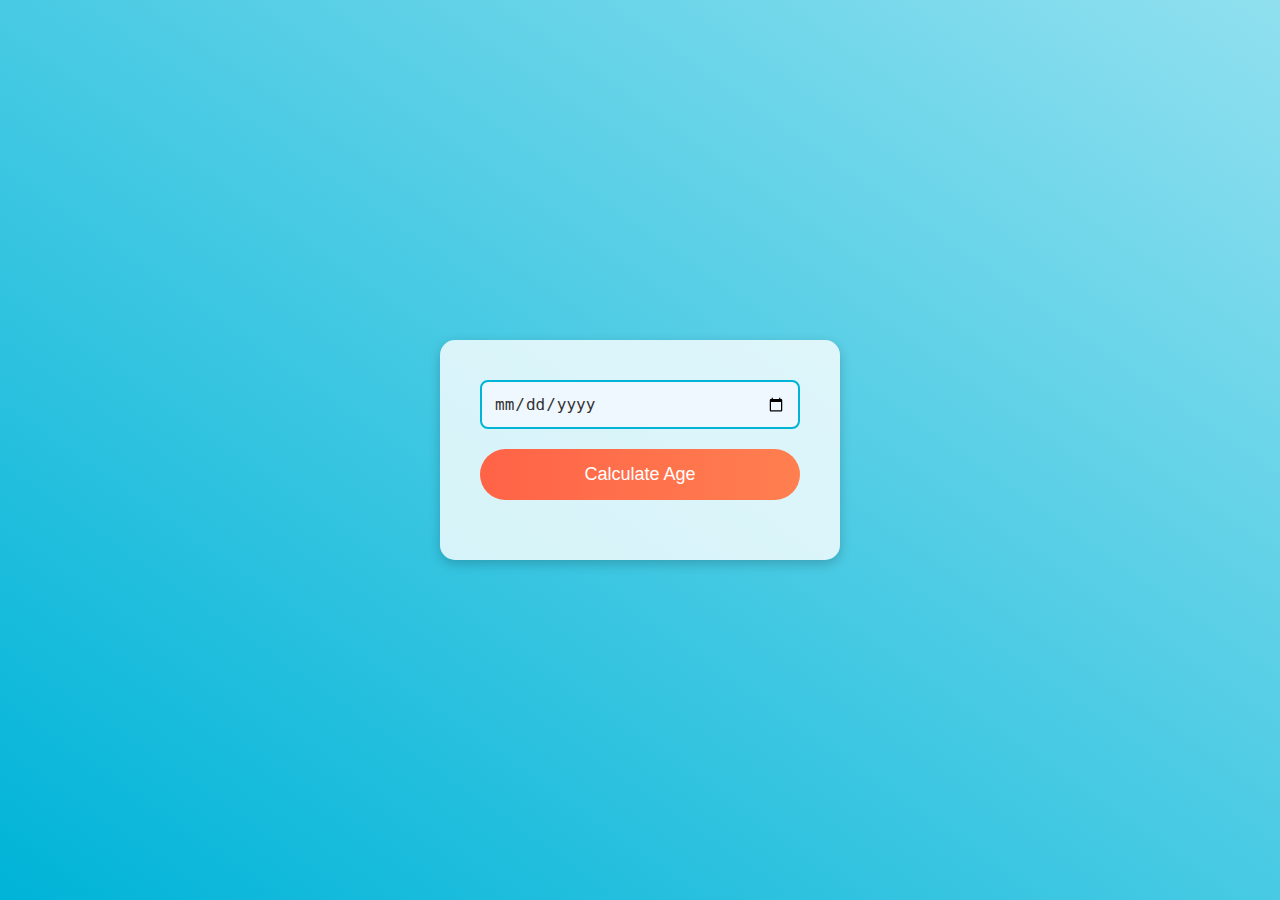
<file: Age-Calculator/index.html>
<!DOCTYPE html>
<html lang="en">
<head>
    <meta charset="UTF-8">
    <meta name="viewport" content="width=device-width, initial-scale=1.0">
    <title>Document</title>
    <link rel="stylesheet" href="style.css">
</head>
<body>
    <div class="container">
        <input type="date" id="input">
        <button id="btn">Calculate Age</button>
        <h1 id="message"></h1>
    </div>
    <script src="script.js"></script>
</body>
</html>
</file>
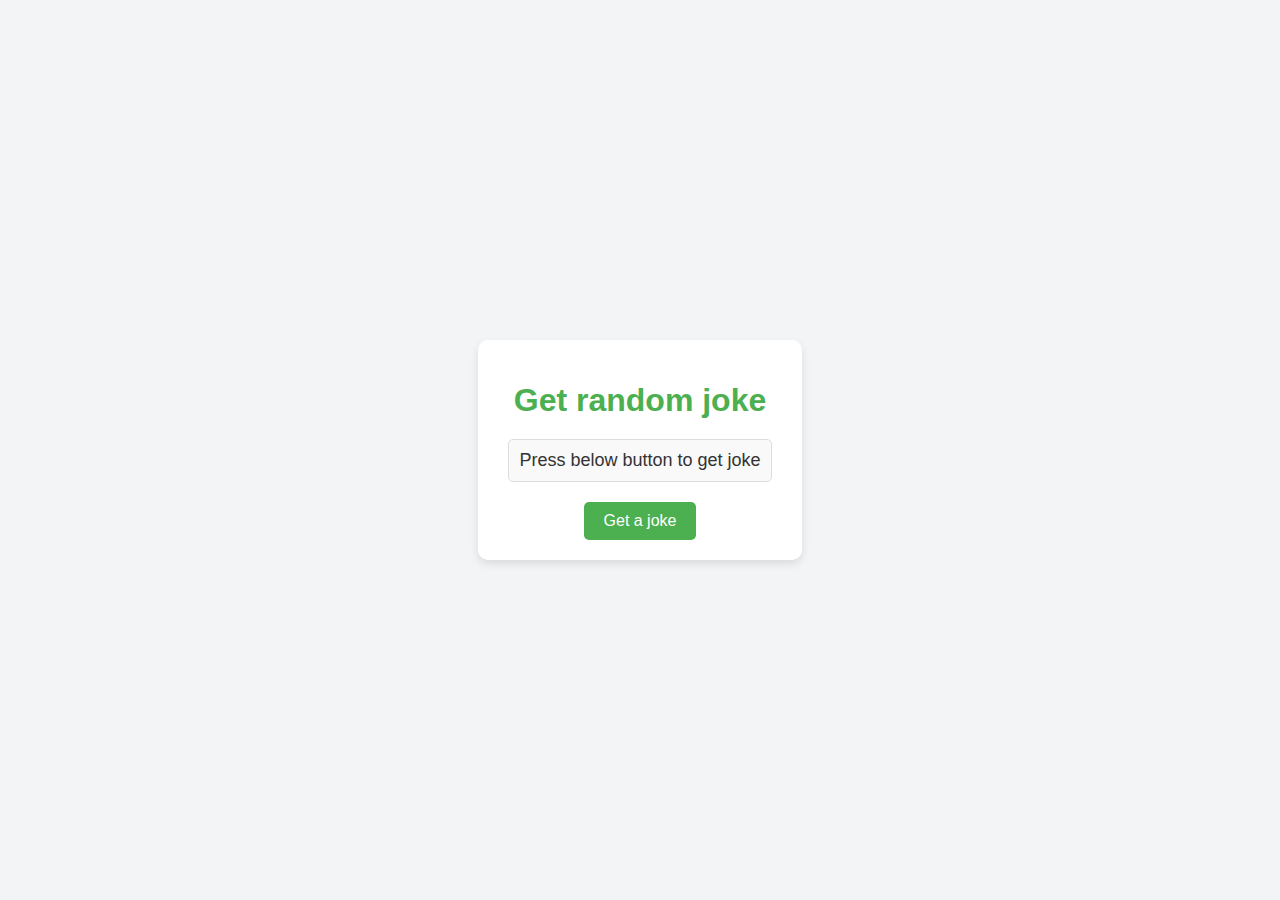
<file: jokeGenerator/index.html>
<!DOCTYPE html>
<html lang="en">
<head>
    <meta charset="UTF-8">
    <meta name="viewport" content="width=device-width, initial-scale=1.0">
    <title>Document</title>
    <link rel="stylesheet" href="style.css">
</head>
<body>
    <div class="container">
        <h1>Get random joke</h1>
        <p id="joke">Press below button to get joke</p>
        <button id="btn">Get a joke</button>
    </div>
    <script src="script.js"></script>
</body>
</html>
</file>
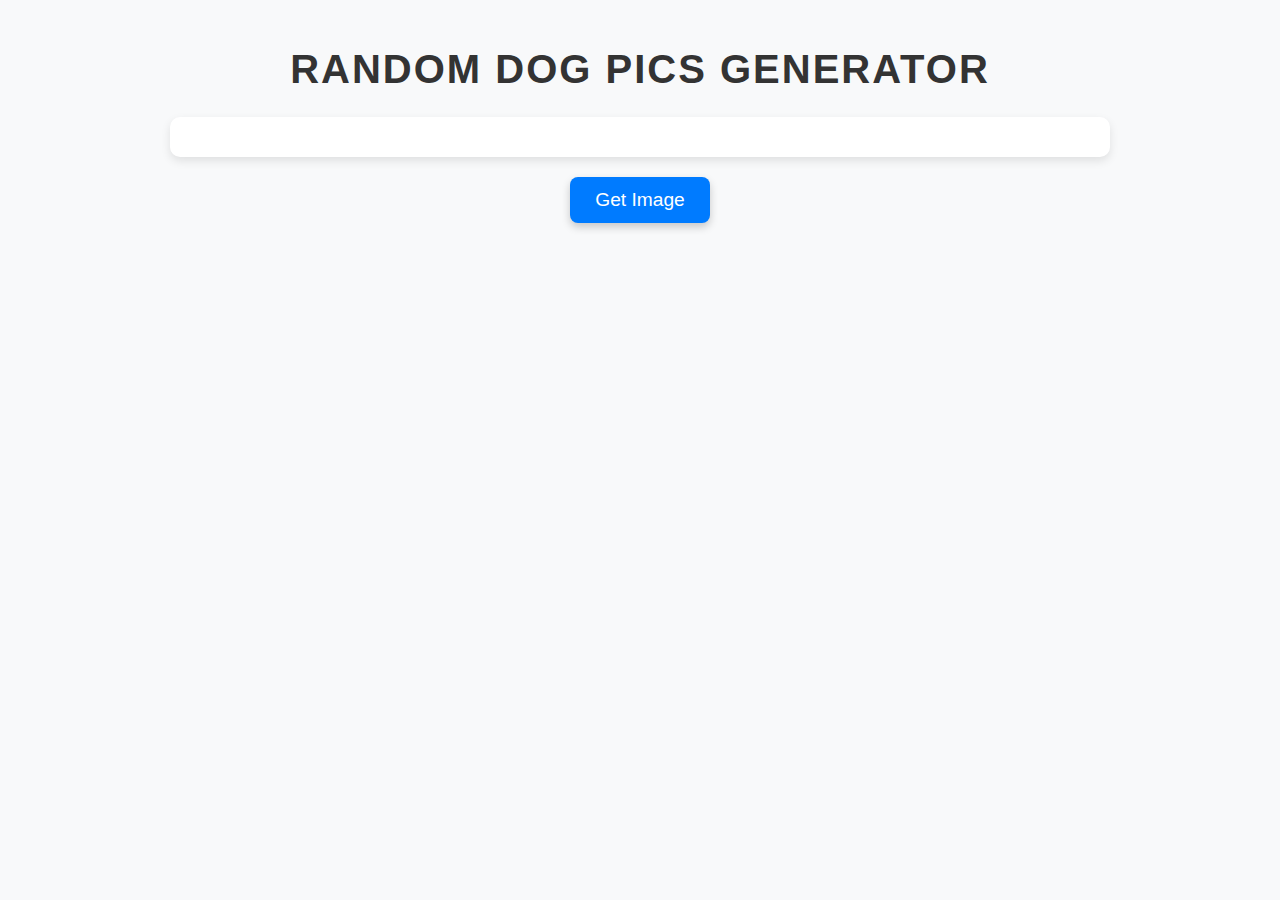
<file: randomDogpics/index.html>
<!DOCTYPE html>
<html lang="en">
  <head>
    <meta charset="UTF-8" />
    <meta name="viewport" content="width=device-width, initial-scale=1.0" />
    <title>Document</title>
    <link rel="stylesheet" href="style.css" />
  </head>
  <body>
    <h1>Random Dog pics Generator</h1>
    <h4 id="errmessage"></h4>
    <div class="container">
      <!-- <img src="" alt=""> -->
      <!-- <img src="" alt=""> -->
    </div>
    <button id="btn">Get Image</button>
    <script src="script.js"></script>
  </body>
</html>
</file>
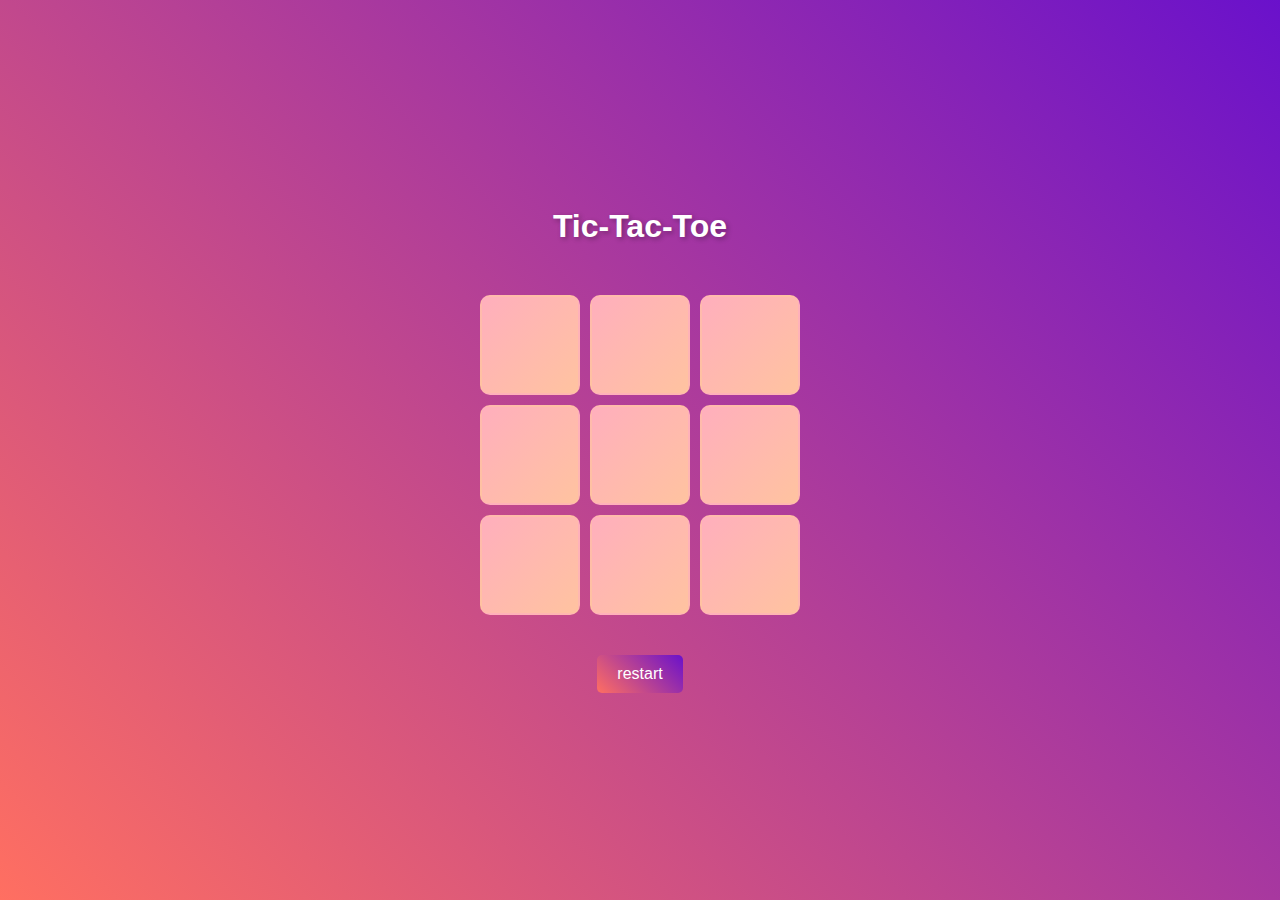
<file: tic-tac-toe game/index.html>
<!DOCTYPE html>
<html lang="en">
<head>
    <meta charset="UTF-8">
    <meta name="viewport" content="width=device-width, initial-scale=1.0">
    <title>Document</title>
    <link rel="stylesheet" href="style.css">
</head>
<body>
    <h1>Tic-Tac-Toe</h1>
    <h1 id="winuser"></h1>
    <div class="container">
        <button class="btn"></button>
        <button class="btn"></button>
        <button class="btn"></button>
        <button class="btn"></button>
        <button class="btn"></button>
        <button class="btn"></button>
        <button class="btn"></button>
        <button class="btn"></button>
        <button class="btn"></button>
    </div>
    <button id="restartBtn">restart</button>
    <script src="script.js"></script>
</body>
</html>
</file>
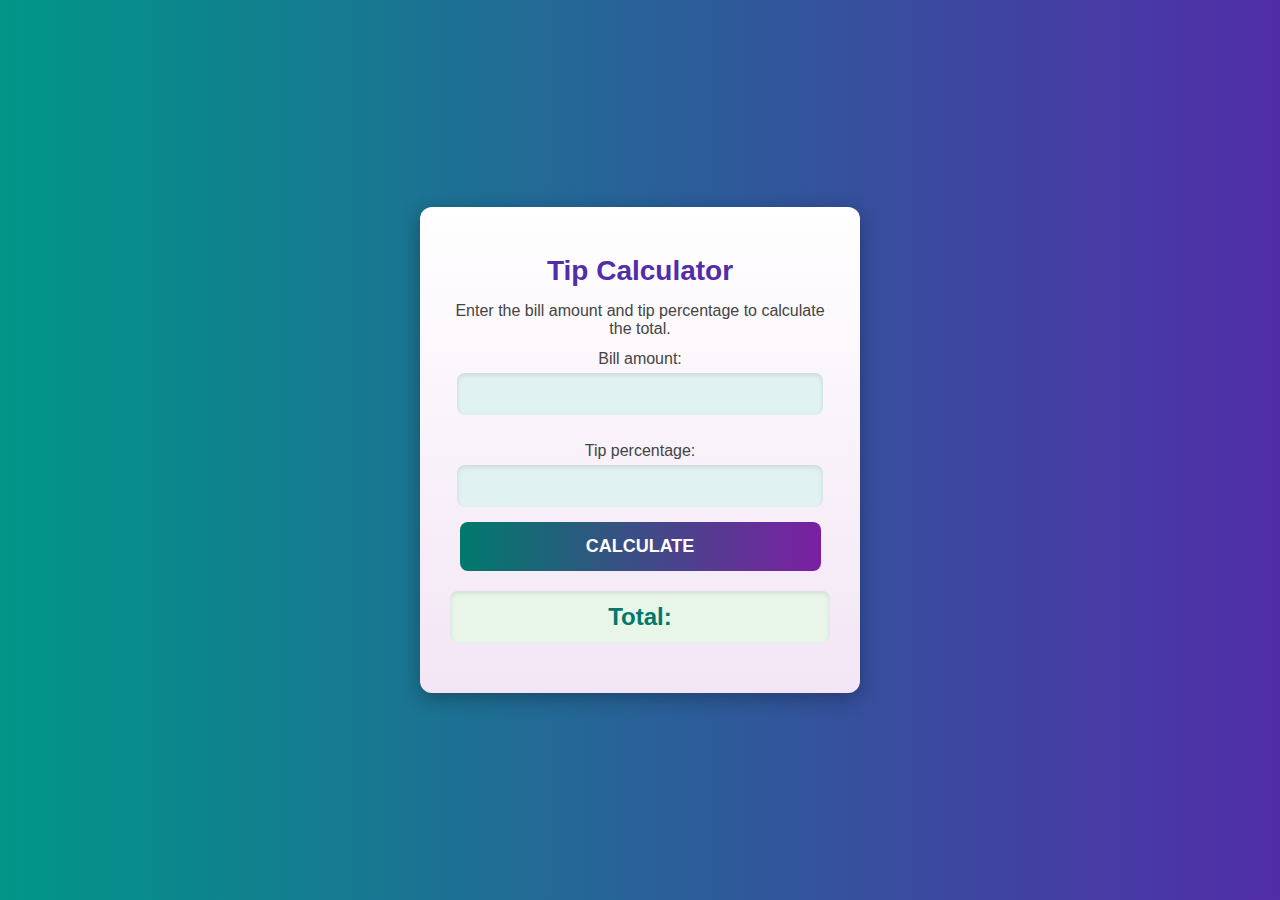
<file: Tip-Calculator/index.html>
<!DOCTYPE html>
<html lang="en">
<head>
    <meta charset="UTF-8">
    <meta name="viewport" content="width=device-width, initial-scale=1.0">
    <title>Document</title>
    <link rel="stylesheet" href="style.css">
</head>
<body>
    <div class="container">
        <h1>Tip Calculator</h1>
        <p>Enter the bill amount and tip percentage to calculate the total.</p>
        <p>Bill amount:</p>
        <input type="number" id="billinput">
        <p>Tip percentage:</p>
        <input type="number" id="tipinput">
        <button id="btn">CALCULATE</button>
        <h2 id="totalAmount">Total:</h2>
    </div>
    <script src="script.js"></script>
</body>
</html>
</file>
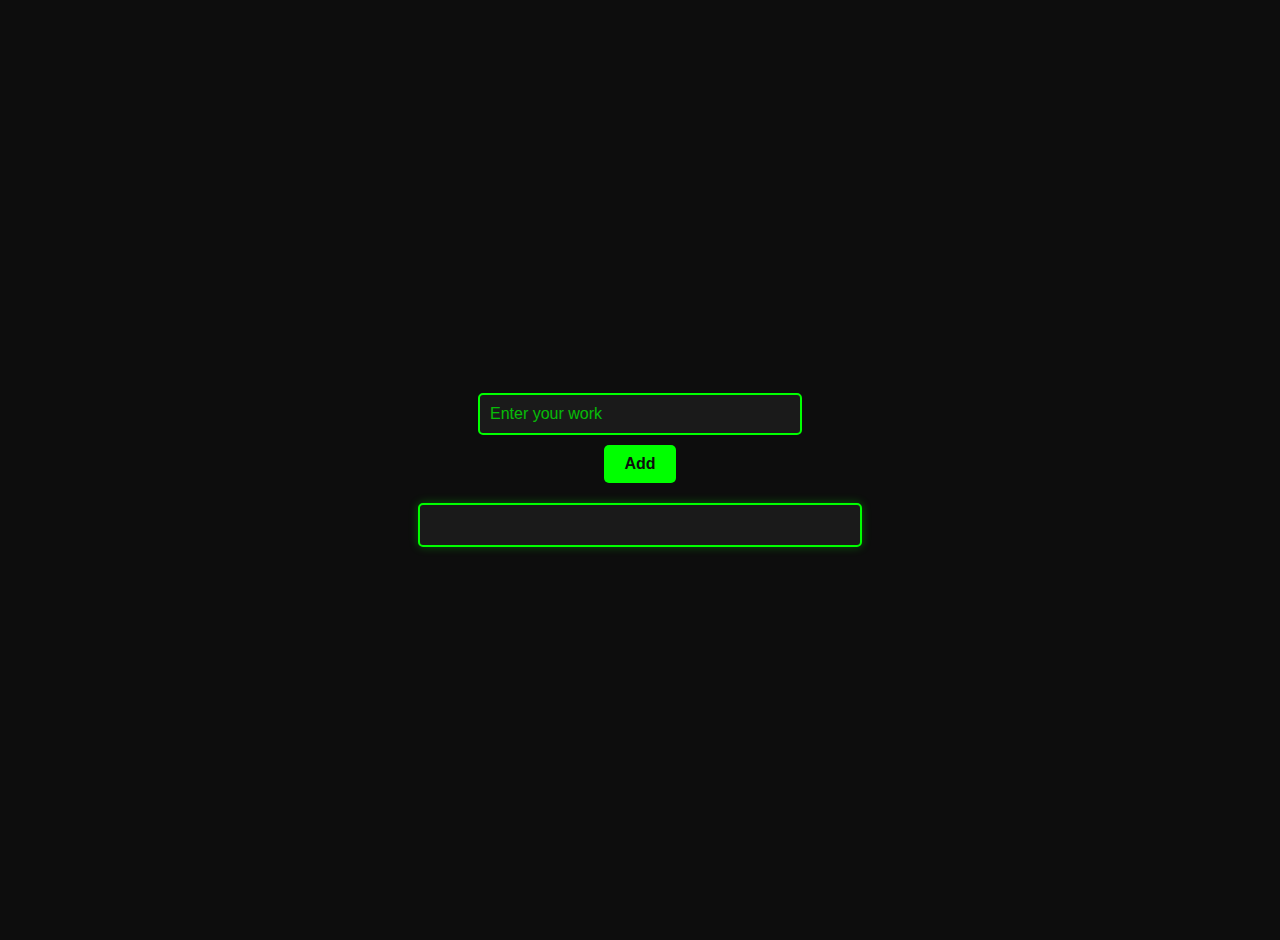
<file: to-do app/index.html>
<!DOCTYPE html>
<html lang="en">
  <head>
    <meta charset="UTF-8" />
    <meta name="viewport" content="width=device-width, initial-scale=1.0" />
    <title>Document</title>
    <link rel="stylesheet" href="style.css" />
  </head>
  <body>
    <input type="text" name="" id="input" placeholder="Enter your work"/>
    <button id="addBtn">Add</button>
    <div class="container">
      <ul id="Item-list"></ul>
    </div>

    <script src="script.js"></script>
  </body>
</html>
</file>
<file: jokeGenerator/style.css>
body {
    font-family: Arial, sans-serif;
    background-color: #f3f4f6;
    color: #333;
    margin: 0;
    padding: 0;
    display: flex;
    justify-content: center;
    align-items: center;
    height: 100vh;
  }
  
  .container {
    text-align: center;
    background: white;
    padding: 20px 30px;
    border-radius: 10px;
    box-shadow: 0 4px 8px rgba(0, 0, 0, 0.1);
  }
  
  h1 {
    margin-bottom: 20px;
    color: #4caf50;
  }
  
  #joke {
    font-size: 18px;
    margin-bottom: 20px;
    padding: 10px;
    background-color: #f9f9f9;
    border: 1px solid #ddd;
    border-radius: 5px;
  }
  
  button {
    background-color: #4caf50;
    color: white;
    border: none;
    padding: 10px 20px;
    font-size: 16px;
    border-radius: 5px;
    cursor: pointer;
    transition: background-color 0.3s;
  }
  
  button:hover {
    background-color: #45a049;
  }
</file>
<file: randomDogpics/style.css>
/* General styles */
body {
  font-family: 'Poppins', sans-serif;
  background-color: #f8f9fa;
  text-align: center;
  padding: 20px;
  margin: 0;
  overflow-x: hidden;
}

h1 {
  color: #333;
  font-size: 2.5rem;
  font-weight: bold;
  margin-bottom: 10px;
  text-transform: uppercase;
  letter-spacing: 2px;
}

h4 {
  color: red;
  font-size: 1.2rem;
  font-weight: bold;
}

/* Button styling */
button {
  background-color: #007bff;
  color: white;
  border: none;
  padding: 12px 25px;
  font-size: 1.2rem;
  cursor: pointer;
  border-radius: 8px;
  transition: background 0.3s ease, transform 0.2s ease;
  margin-top: 20px;
  box-shadow: 0 4px 8px rgba(0, 0, 0, 0.2);
}

button:hover {
  background-color: #0056b3;
  transform: scale(1.1);
}

/* Container for images */
.container {
  display: flex;
  flex-wrap: wrap;
  justify-content: center;
  gap: 15px;
  margin-top: 20px;
  padding: 20px;
  background: #fff;
  border-radius: 10px;
  box-shadow: 0 4px 10px rgba(0, 0, 0, 0.1);
  max-width: 900px;
  margin-left: auto;
  margin-right: auto;
}

.container img {
  width: 200px;
  height: 200px;
  object-fit: cover;
  border-radius: 10px;
  box-shadow: 0 4px 8px rgba(0, 0, 0, 0.2);
  transition: transform 0.3s ease, box-shadow 0.3s ease;
  border: 4px solid #007bff;
}

.container img:hover {
  transform: scale(1.1);
  box-shadow: 0 6px 12px rgba(0, 0, 0, 0.3);
  border-color: #0056b3;
}

/* Additional Styling for responsiveness */
@media (max-width: 768px) {
  .container img {
    width: 150px;
    height: 150px;
  }
  button {
    font-size: 1rem;
    padding: 10px 20px;
  }
}

@media (max-width: 480px) {
  h1 {
    font-size: 2rem;
  }
  .container img {
    width: 120px;
    height: 120px;
  }
  button {
    font-size: 0.9rem;
    padding: 8px 16px;
  }
}

/* Animation for images */
@keyframes fadeIn {
  from {
    opacity: 0;
  }
  to {
    opacity: 1;
  }
}

.container img {
  animation: fadeIn 0.5s ease-in;
}

/* Footer Styling */
footer {
  margin-top: 30px;
  padding: 10px;
  background: #007bff;
  color: white;
  text-align: center;
  font-size: 1rem;
  border-radius: 5px;
}

footer a {
  color: white;
  text-decoration: none;
  font-weight: bold;
}

footer a:hover {
  text-decoration: underline;
}
</file>
<file: Tip-Calculator/style.css>
/* Apply a gradient background with full-page centering */
body {
    font-family: 'Poppins', sans-serif;
    background: linear-gradient(to right, #009688, #512DA8);
    display: flex;
    justify-content: center;
    align-items: center;
    height: 100vh;
    margin: 0;
}

/* Container Styling */
.container {
    background: linear-gradient(to bottom, #ffffff, #f3e5f5);
    padding: 30px;
    border-radius: 12px;
    box-shadow: 0px 5px 20px rgba(0, 0, 0, 0.3);
    width: 380px;
    text-align: center;
}

/* Heading Styling */
h1 {
    color: #512DA8;
    font-size: 28px;
    margin-bottom: 15px;
    font-weight: bold;
}

/* Label Text */
p {
    font-size: 16px;
    color: #444;
    margin: 12px 0 5px;
    font-weight: 500;
}

/* Input Fields */
input {
    width: 90%;
    padding: 12px;
    margin-bottom: 15px;
    border: none;
    border-radius: 8px;
    font-size: 16px;
    text-align: center;
    background: #E0F2F1;
    color: #333;
    outline: none;
    box-shadow: inset 0px 2px 5px rgba(0, 0, 0, 0.1);
    transition: all 0.3s ease-in-out;
}

input:focus {
    background: #B2DFDB;
    transform: scale(1.05);
}

/* Button Styling */
button {
    width: 95%;
    background: linear-gradient(to right, #00796B, #7B1FA2);
    color: white;
    border: none;
    padding: 14px;
    font-size: 18px;
    border-radius: 8px;
    cursor: pointer;
    transition: all 0.3s ease-in-out;
    font-weight: bold;
}

button:hover {
    background: linear-gradient(to right, #7B1FA2, #00796B);
    transform: scale(1.05);
}

/* Result Display */
h2 {
    margin-top: 20px;
    font-size: 24px;
    color: #00796B;
    background: #E8F5E9;
    padding: 12px;
    border-radius: 8px;
    font-weight: bold;
    box-shadow: inset 0px 2px 5px rgba(0, 0, 0, 0.1);
}
</file>
<file: to-do app/style.css>
/* body {
    font-family: 'Courier New', monospace;
    display: flex;
    flex-direction: column;
    align-items: center;
    justify-content: center;
    height: 100vh;
    background-color: #0d1117;
    color: #33ff33;
  }
  
  input {
    padding: 10px;
    width: 250px;
    border: 1px solid #33ff33;
    border-radius: 5px;
    font-size: 16px;
    outline: none;
    background-color: #0a0f14;
    color: #33ff33;
  }
  
  button {
    padding: 10px 15px;
    margin-left: 10px;
    background-color: #008000;
    color: white;
    border: none;
    border-radius: 5px;
    cursor: pointer;
    font-size: 16px;
    transition: background 0.3s;
  }
  
  button:hover {
    background-color: #006400;
  }
  
  .container {
    margin-top: 20px;
    width: 300px;
  }
  
  ul {
    list-style-type: none;
    padding: 0;
  }
  
  li {
    display: flex;
    justify-content: space-between;
    align-items: center;
    background: #161b22;
    padding: 10px;
    margin: 5px 0;
    border-radius: 5px;
    box-shadow: 0 2px 5px rgba(0, 255, 0, 0.2);
    color: #33ff33;
  }
  
  li button {
    background-color: #ff0000;
    padding: 5px 10px;
    font-size: 14px;
  }
  
  li button:hover {
    background-color: #cc0000;
  } */



   /* General body styling */
body {
    font-family: 'Courier New', Courier, monospace; /* Monospace font for hacker feel */
    background-color: #0d0d0d; /* Dark background */
    color: #00ff00; /* Neon green text */
    margin: 0;
    padding: 20px;
    display: flex;
    flex-direction: column;
    align-items: center;
    justify-content: center;
    min-height: 100vh;
}

/* Styling for the input field */
#input {
    width: 300px;
    padding: 10px;
    font-size: 16px;
    background-color: #1a1a1a; /* Dark input background */
    color: #00ff00; /* Neon green text */
    border: 2px solid #00ff00; /* Neon green border */
    border-radius: 5px;
    margin-bottom: 10px;
    outline: none; /* Remove default outline */
}

#input::placeholder {
    color: #00ff00; /* Neon green placeholder text */
    opacity: 0.7; /* Slightly transparent */
}

/* Styling for the Add button */
#addBtn {
    padding: 10px 20px;
    font-size: 16px;
    color: #0d0d0d; /* Dark text */
    background-color: #00ff00; /* Neon green background */
    border: none;
    border-radius: 5px;
    cursor: pointer;
    margin-bottom: 20px;
    font-weight: bold;
    transition: background-color 0.3s ease;
}

#addBtn:hover {
    background-color: #00cc00; /* Darker green on hover */
}

/* Styling for the container */
.container {
    width: 100%;
    max-width: 400px;
    background-color: #1a1a1a; /* Dark container background */
    padding: 20px;
    border-radius: 5px;
    border: 2px solid #00ff00; /* Neon green border */
    box-shadow: 0 0 10px rgba(0, 255, 0, 0.3); /* Neon green glow */
}

/* Styling for the list */
#Item-list {
    list-style-type: none;
    padding: 0;
    margin: 0;
}

/* Styling for each list item */
#Item-list li {
    display: flex;
    justify-content: space-between;
    align-items: center;
    padding: 10px;
    border-bottom: 1px solid #00ff00; /* Neon green border between items */
    font-size: 20px;
}

#Item-list li:last-child {
    border-bottom: none;
}

/* Styling for the delete button */
#Item-list li button {
    padding: 5px 10px;
    font-size: 14px;
    color: #0d0d0d; /* Dark text */
    background-color: #ff0033; /* Red for delete button */
    border: none;
    border-radius: 3px;
    cursor: pointer;
    font-weight: bold;
    transition: background-color 0.3s ease;
}

#Item-list li button:hover {
    background-color: #cc0029; /* Darker red on hover */
}
</file>
<file: Age-Calculator/style.css>
/* General Reset */
* {
    margin: 0;
    padding: 0;
    box-sizing: border-box;
}

body {
    font-family: 'Arial', sans-serif;
    background: linear-gradient(to top right, #00b4d8, #90e0ef); /* Blue gradient background */
    display: flex;
    justify-content: center;
    align-items: center;
    height: 100vh;
    color: #333;
}

.container {
    text-align: center;
    background: rgba(255, 255, 255, 0.8); /* Slightly transparent white */
    padding: 40px;
    border-radius: 15px;
    box-shadow: 0 4px 12px rgba(0, 0, 0, 0.2);
    width: 80%;
    max-width: 400px;
}

input[type="date"] {
    padding: 12px;
    font-size: 16px;
    margin-bottom: 20px;
    border: 2px solid #00b4d8;
    border-radius: 8px;
    outline: none;
    width: 100%;
    background: #f0f8ff;
    color: #333;
}

button {
    background: linear-gradient(to left, #ff7f50, #ff6347); /* Coral to tomato gradient */
    color: white;
    padding: 15px 30px;
    font-size: 18px;
    border: none;
    border-radius: 30px;
    cursor: pointer;
    width: 100%;
    transition: background 0.3s ease;
}

button:hover {
    background: linear-gradient(to left, #ff6347, #ff7f50); /* Reversed gradient on hover */
}

h1 {
    margin-top: 20px;
    font-size: 24px;
    color: #333;
}
</file>
<file: tic-tac-toe game/style.css>
/* General reset */
* {
    margin: 0;
    padding: 0;
    box-sizing: border-box;
}

/* Body and Background */
body {
    font-family: 'Arial', sans-serif;
    background: linear-gradient(45deg, #ff6f61, #6a11cb);
    display: flex;
    justify-content: center;
    align-items: center;
    height: 100vh;
    flex-direction: column;
    color: white;
}

/* Title */
h1 {
    font-size: 2rem;
    color: #fff;
    margin-bottom: 20px;
    text-shadow: 2px 2px 5px rgba(0, 0, 0, 0.3);
}

/* Win Message */
#winuser {
    font-size: 1.5rem;
    color: #f1c40f;
    margin-top: 10px;
    font-weight: bold;
}

/* Tic-Tac-Toe Grid */
.container {
    display: grid;
    grid-template-columns: repeat(3, 100px);
    grid-gap: 10px;
    margin-bottom: 20px;
}

/* Button Styles */
.btn {
    width: 100px;
    height: 100px;
    background: linear-gradient(135deg, #ffafbd, #ffc3a0);
    border: 2px solid transparent;
    font-size: 2rem;
    color: #333;
    cursor: pointer;
    transition: background 0.3s ease, transform 0.2s ease, border 0.3s ease;
    border-radius: 10px;
}

.btn:focus {
    outline: none;
}

.btn:hover {
    background: linear-gradient(135deg, #6a11cb, #2575fc);
    color: #fff;
    transform: scale(1.05);
    border: 2px solid #fff;
}

/* Restart Button */
#restartBtn {
    margin-top: 20px;
    padding: 10px 20px;
    background: linear-gradient(45deg, #ff6f61, #6a11cb);
    color: white;
    font-size: 1rem;
    border: none;
    border-radius: 5px;
    cursor: pointer;
    transition: background 0.3s ease, transform 0.2s ease;
}

#restartBtn:hover {
    background: linear-gradient(45deg, #2575fc, #ff6f61);
    transform: scale(1.05);
}
</file>
